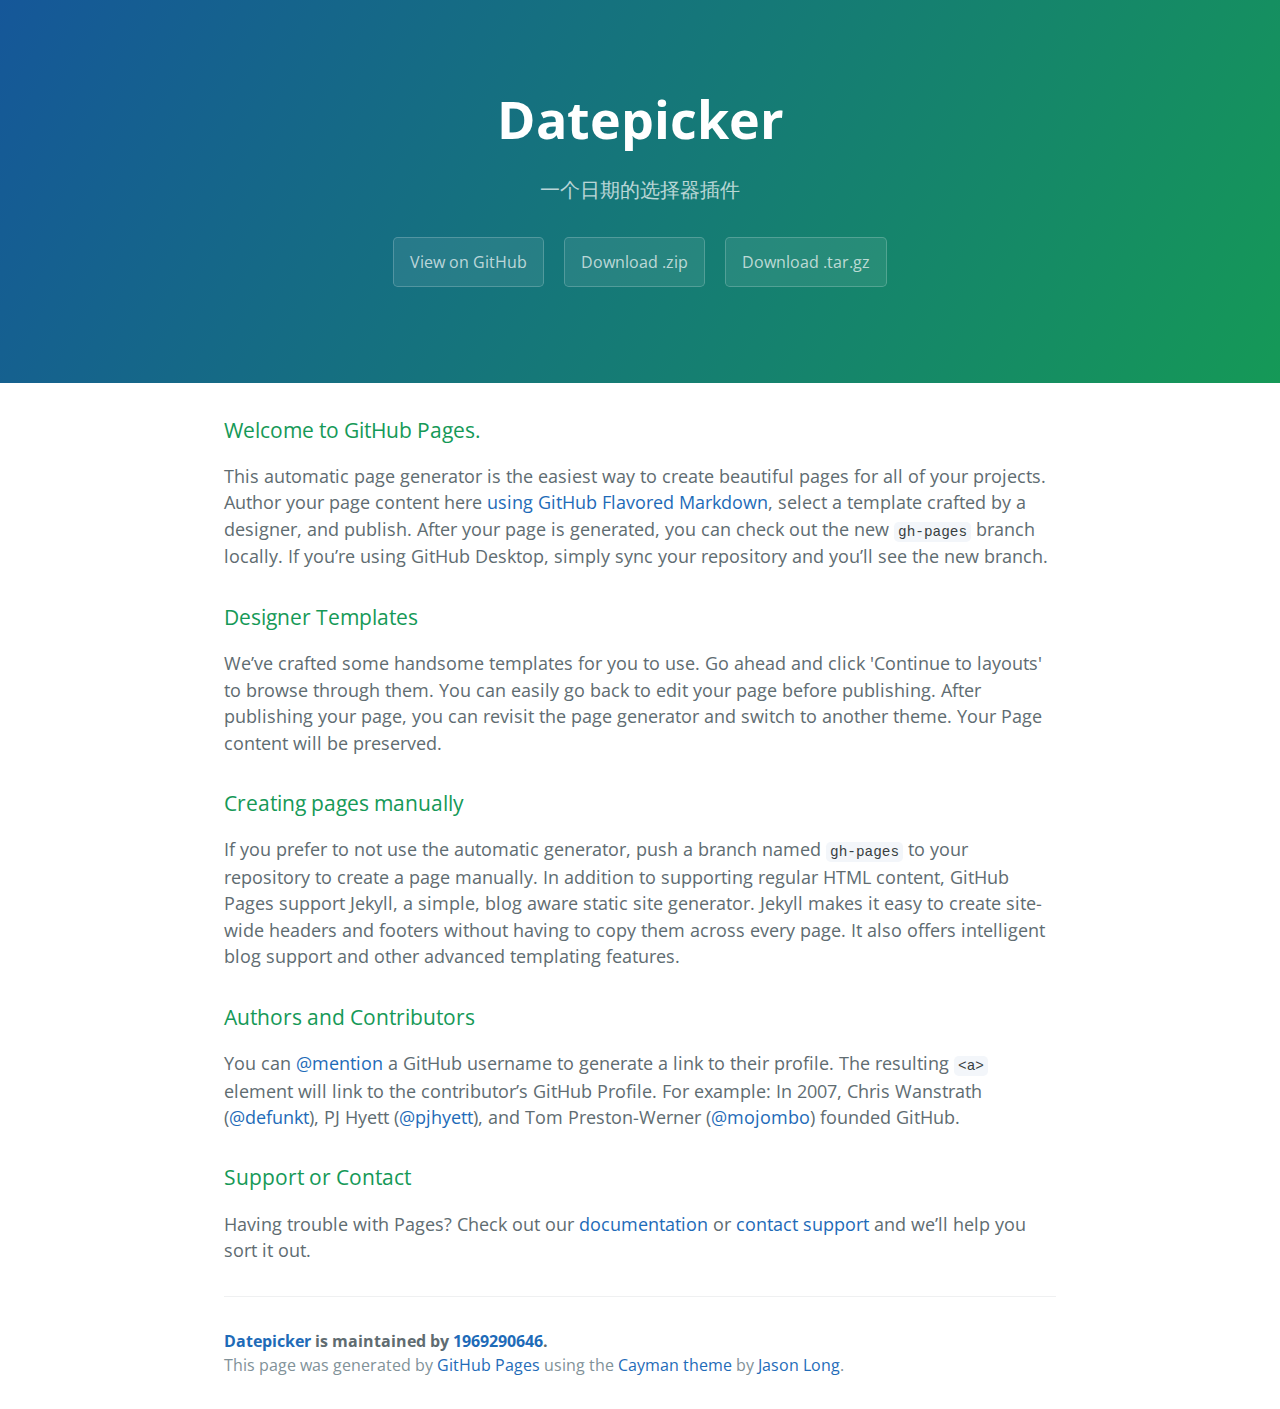
<file: index.html>
<!DOCTYPE html>
<html lang="en-us">
  <head>
    <meta charset="UTF-8">
    <title>Datepicker by 1969290646</title>
    <meta name="viewport" content="width=device-width, initial-scale=1">
    <link rel="stylesheet" type="text/css" href="stylesheets/normalize.css" media="screen">
    <link href='https://fonts.googleapis.com/css?family=Open+Sans:400,700' rel='stylesheet' type='text/css'>
    <link rel="stylesheet" type="text/css" href="stylesheets/stylesheet.css" media="screen">
    <link rel="stylesheet" type="text/css" href="stylesheets/github-light.css" media="screen">
  </head>
  <body>
    <section class="page-header">
      <h1 class="project-name">Datepicker</h1>
      <h2 class="project-tagline">一个日期的选择器插件</h2>
      <a href="https://github.com/1969290646/datePicker" class="btn">View on GitHub</a>
      <a href="https://github.com/1969290646/datePicker/zipball/master" class="btn">Download .zip</a>
      <a href="https://github.com/1969290646/datePicker/tarball/master" class="btn">Download .tar.gz</a>
    </section>

    <section class="main-content">
      <h3>
<a id="welcome-to-github-pages" class="anchor" href="#welcome-to-github-pages" aria-hidden="true"><span aria-hidden="true" class="octicon octicon-link"></span></a>Welcome to GitHub Pages.</h3>

<p>This automatic page generator is the easiest way to create beautiful pages for all of your projects. Author your page content here <a href="https://guides.github.com/features/mastering-markdown/">using GitHub Flavored Markdown</a>, select a template crafted by a designer, and publish. After your page is generated, you can check out the new <code>gh-pages</code> branch locally. If you’re using GitHub Desktop, simply sync your repository and you’ll see the new branch.</p>

<h3>
<a id="designer-templates" class="anchor" href="#designer-templates" aria-hidden="true"><span aria-hidden="true" class="octicon octicon-link"></span></a>Designer Templates</h3>

<p>We’ve crafted some handsome templates for you to use. Go ahead and click 'Continue to layouts' to browse through them. You can easily go back to edit your page before publishing. After publishing your page, you can revisit the page generator and switch to another theme. Your Page content will be preserved.</p>

<h3>
<a id="creating-pages-manually" class="anchor" href="#creating-pages-manually" aria-hidden="true"><span aria-hidden="true" class="octicon octicon-link"></span></a>Creating pages manually</h3>

<p>If you prefer to not use the automatic generator, push a branch named <code>gh-pages</code> to your repository to create a page manually. In addition to supporting regular HTML content, GitHub Pages support Jekyll, a simple, blog aware static site generator. Jekyll makes it easy to create site-wide headers and footers without having to copy them across every page. It also offers intelligent blog support and other advanced templating features.</p>

<h3>
<a id="authors-and-contributors" class="anchor" href="#authors-and-contributors" aria-hidden="true"><span aria-hidden="true" class="octicon octicon-link"></span></a>Authors and Contributors</h3>

<p>You can <a href="https://help.github.com/articles/basic-writing-and-formatting-syntax/#mentioning-users-and-teams" class="user-mention">@mention</a> a GitHub username to generate a link to their profile. The resulting <code>&lt;a&gt;</code> element will link to the contributor’s GitHub Profile. For example: In 2007, Chris Wanstrath (<a href="https://github.com/defunkt" class="user-mention">@defunkt</a>), PJ Hyett (<a href="https://github.com/pjhyett" class="user-mention">@pjhyett</a>), and Tom Preston-Werner (<a href="https://github.com/mojombo" class="user-mention">@mojombo</a>) founded GitHub.</p>

<h3>
<a id="support-or-contact" class="anchor" href="#support-or-contact" aria-hidden="true"><span aria-hidden="true" class="octicon octicon-link"></span></a>Support or Contact</h3>

<p>Having trouble with Pages? Check out our <a href="https://help.github.com/pages">documentation</a> or <a href="https://github.com/contact">contact support</a> and we’ll help you sort it out.</p>

      <footer class="site-footer">
        <span class="site-footer-owner"><a href="https://github.com/1969290646/datePicker">Datepicker</a> is maintained by <a href="https://github.com/1969290646">1969290646</a>.</span>

        <span class="site-footer-credits">This page was generated by <a href="https://pages.github.com">GitHub Pages</a> using the <a href="https://github.com/jasonlong/cayman-theme">Cayman theme</a> by <a href="https://twitter.com/jasonlong">Jason Long</a>.</span>
      </footer>

    </section>

  
  </body>
</html>
</file>
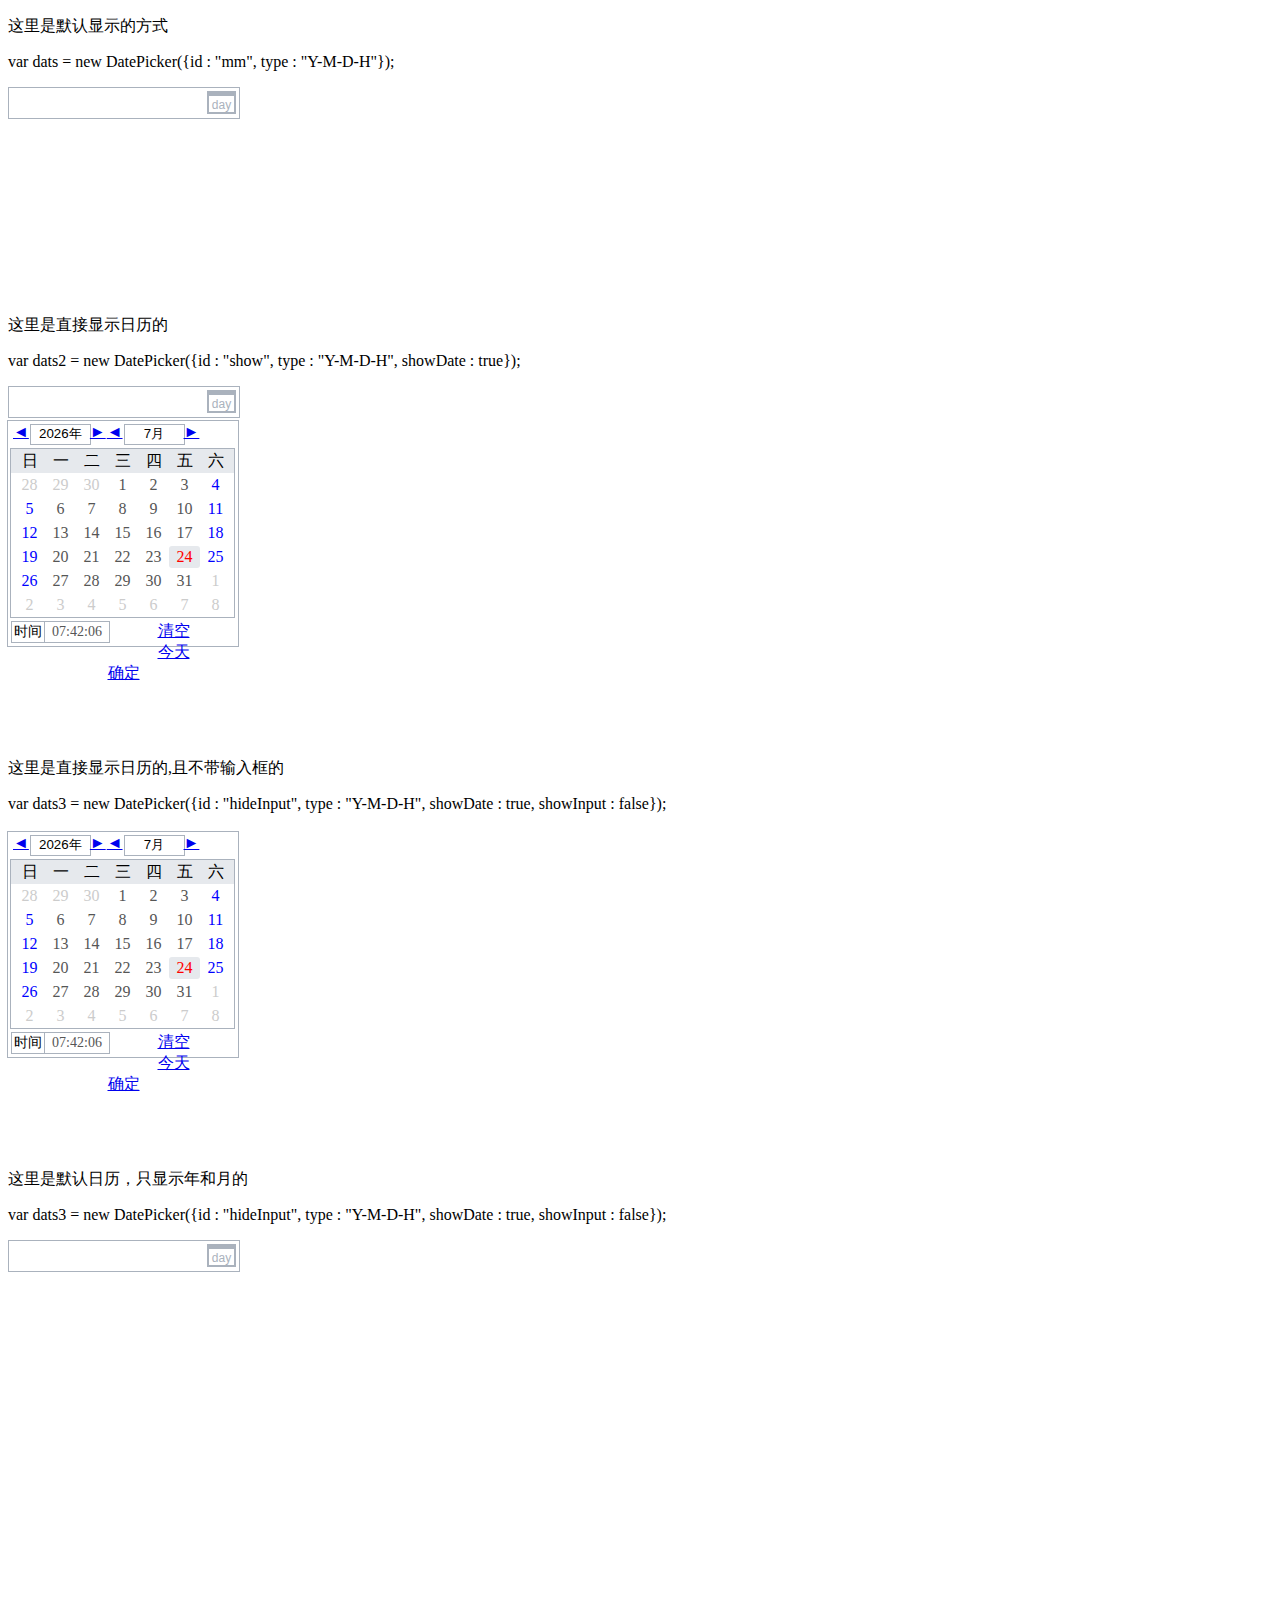
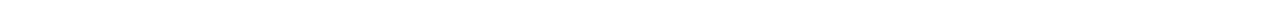
<file: demo/demo.html>
<!DOCTYPE html>
<html>
	<head>
		<meta charset="UTF-8">
		<title></title>
		<link rel="stylesheet" type="text/css" href="css/datePicker.min.css"/>
	</head>
	<body>
		<p>这里是默认显示的方式 </p>
		<p>var dats = new DatePicker({id : "mm", type : "Y-M-D-H"});</p>
		<div class="datePicker" id="mm"></div>
		
		<br /><br /><br /><br /><br /><br /><br /><br /><br /><br />
		
		<p>这里是直接显示日历的</p>
		<p>var dats2 = new DatePicker({id : "show", type : "Y-M-D-H", showDate : true});</p>
		<div class="datePicker" id="show"></div>
		
		
		<br /><br /><br /><br /><br /><br />
		<br /><br /><br /><br /><br /><br />
		<br /><br /><br /><br /><br /><br />
		<p>这里是直接显示日历的,且不带输入框的</p>
		<p>var dats3 = new DatePicker({id : "hideInput", type : "Y-M-D-H", showDate : true, showInput : false});</p>
		<div class="datePicker" id="hideInput"></div>
		
		<br /><br /><br /><br /><br /><br />
		<br /><br /><br /><br /><br /><br />
		<br /><br /><br /><br /><br /><br />
		<p>这里是默认日历，只显示年和月的</p>
		<p>var dats3 = new DatePicker({id : "hideInput", type : "Y-M-D-H", showDate : true, showInput : false});</p>
		<div class="datePicker" id="Ym"></div>
		<br /><br /><br /><br /><br /><br />
		<br /><br /><br /><br /><br /><br />
		<br /><br /><br /><br /><br /><br />
		
		
		<script src="js/datePicker.min.js" type="text/javascript" charset="utf-8"></script>
		<script type="text/javascript">
			var dats = new DatePicker({id : "mm", type : "Y-M-D-H"});
			
			var dats2 = new DatePicker({id : "show", type : "Y-M-D-H", showDate : true});
			
			var dats3 = new DatePicker({id : "hideInput", type : "Y-M-D-H", showDate : true, showInput : false});
		
			var dats4 = new DatePicker({id : "Ym", type : "Y-M"});
		</script>
	</body>
</html>
</file>
<file: stylesheets/stylesheet.css>
* {
  box-sizing: border-box; }

body {
  padding: 0;
  margin: 0;
  font-family: "Open Sans", "Helvetica Neue", Helvetica, Arial, sans-serif;
  font-size: 16px;
  line-height: 1.5;
  color: #606c71; }

a {
  color: #1e6bb8;
  text-decoration: none; }
  a:hover {
    text-decoration: underline; }

.btn {
  display: inline-block;
  margin-bottom: 1rem;
  color: rgba(255, 255, 255, 0.7);
  background-color: rgba(255, 255, 255, 0.08);
  border-color: rgba(255, 255, 255, 0.2);
  border-style: solid;
  border-width: 1px;
  border-radius: 0.3rem;
  transition: color 0.2s, background-color 0.2s, border-color 0.2s; }
  .btn + .btn {
    margin-left: 1rem; }

.btn:hover {
  color: rgba(255, 255, 255, 0.8);
  text-decoration: none;
  background-color: rgba(255, 255, 255, 0.2);
  border-color: rgba(255, 255, 255, 0.3); }

@media screen and (min-width: 64em) {
  .btn {
    padding: 0.75rem 1rem; } }

@media screen and (min-width: 42em) and (max-width: 64em) {
  .btn {
    padding: 0.6rem 0.9rem;
    font-size: 0.9rem; } }

@media screen and (max-width: 42em) {
  .btn {
    display: block;
    width: 100%;
    padding: 0.75rem;
    font-size: 0.9rem; }
    .btn + .btn {
      margin-top: 1rem;
      margin-left: 0; } }

.page-header {
  color: #fff;
  text-align: center;
  background-color: #159957;
  background-image: linear-gradient(120deg, #155799, #159957); }

@media screen and (min-width: 64em) {
  .page-header {
    padding: 5rem 6rem; } }

@media screen and (min-width: 42em) and (max-width: 64em) {
  .page-header {
    padding: 3rem 4rem; } }

@media screen and (max-width: 42em) {
  .page-header {
    padding: 2rem 1rem; } }

.project-name {
  margin-top: 0;
  margin-bottom: 0.1rem; }

@media screen and (min-width: 64em) {
  .project-name {
    font-size: 3.25rem; } }

@media screen and (min-width: 42em) and (max-width: 64em) {
  .project-name {
    font-size: 2.25rem; } }

@media screen and (max-width: 42em) {
  .project-name {
    font-size: 1.75rem; } }

.project-tagline {
  margin-bottom: 2rem;
  font-weight: normal;
  opacity: 0.7; }

@media screen and (min-width: 64em) {
  .project-tagline {
    font-size: 1.25rem; } }

@media screen and (min-width: 42em) and (max-width: 64em) {
  .project-tagline {
    font-size: 1.15rem; } }

@media screen and (max-width: 42em) {
  .project-tagline {
    font-size: 1rem; } }

.main-content :first-child {
  margin-top: 0; }
.main-content img {
  max-width: 100%; }
.main-content h1, .main-content h2, .main-content h3, .main-content h4, .main-content h5, .main-content h6 {
  margin-top: 2rem;
  margin-bottom: 1rem;
  font-weight: normal;
  color: #159957; }
.main-content p {
  margin-bottom: 1em; }
.main-content code {
  padding: 2px 4px;
  font-family: Consolas, "Liberation Mono", Menlo, Courier, monospace;
  font-size: 0.9rem;
  color: #383e41;
  background-color: #f3f6fa;
  border-radius: 0.3rem; }
.main-content pre {
  padding: 0.8rem;
  margin-top: 0;
  margin-bottom: 1rem;
  font: 1rem Consolas, "Liberation Mono", Menlo, Courier, monospace;
  color: #567482;
  word-wrap: normal;
  background-color: #f3f6fa;
  border: solid 1px #dce6f0;
  border-radius: 0.3rem; }
  .main-content pre > code {
    padding: 0;
    margin: 0;
    font-size: 0.9rem;
    color: #567482;
    word-break: normal;
    white-space: pre;
    background: transparent;
    border: 0; }
.main-content .highlight {
  margin-bottom: 1rem; }
  .main-content .highlight pre {
    margin-bottom: 0;
    word-break: normal; }
.main-content .highlight pre, .main-content pre {
  padding: 0.8rem;
  overflow: auto;
  font-size: 0.9rem;
  line-height: 1.45;
  border-radius: 0.3rem; }
.main-content pre code, .main-content pre tt {
  display: inline;
  max-width: initial;
  padding: 0;
  margin: 0;
  overflow: initial;
  line-height: inherit;
  word-wrap: normal;
  background-color: transparent;
  border: 0; }
  .main-content pre code:before, .main-content pre code:after, .main-content pre tt:before, .main-content pre tt:after {
    content: normal; }
.main-content ul, .main-content ol {
  margin-top: 0; }
.main-content blockquote {
  padding: 0 1rem;
  margin-left: 0;
  color: #819198;
  border-left: 0.3rem solid #dce6f0; }
  .main-content blockquote > :first-child {
    margin-top: 0; }
  .main-content blockquote > :last-child {
    margin-bottom: 0; }
.main-content table {
  display: block;
  width: 100%;
  overflow: auto;
  word-break: normal;
  word-break: keep-all; }
  .main-content table th {
    font-weight: bold; }
  .main-content table th, .main-content table td {
    padding: 0.5rem 1rem;
    border: 1px solid #e9ebec; }
.main-content dl {
  padding: 0; }
  .main-content dl dt {
    padding: 0;
    margin-top: 1rem;
    font-size: 1rem;
    font-weight: bold; }
  .main-content dl dd {
    padding: 0;
    margin-bottom: 1rem; }
.main-content hr {
  height: 2px;
  padding: 0;
  margin: 1rem 0;
  background-color: #eff0f1;
  border: 0; }

@media screen and (min-width: 64em) {
  .main-content {
    max-width: 64rem;
    padding: 2rem 6rem;
    margin: 0 auto;
    font-size: 1.1rem; } }

@media screen and (min-width: 42em) and (max-width: 64em) {
  .main-content {
    padding: 2rem 4rem;
    font-size: 1.1rem; } }

@media screen and (max-width: 42em) {
  .main-content {
    padding: 2rem 1rem;
    font-size: 1rem; } }

.site-footer {
  padding-top: 2rem;
  margin-top: 2rem;
  border-top: solid 1px #eff0f1; }

.site-footer-owner {
  display: block;
  font-weight: bold; }

.site-footer-credits {
  color: #819198; }

@media screen and (min-width: 64em) {
  .site-footer {
    font-size: 1rem; } }

@media screen and (min-width: 42em) and (max-width: 64em) {
  .site-footer {
    font-size: 1rem; } }

@media screen and (max-width: 42em) {
  .site-footer {
    font-size: 0.9rem; } }
</file>
<file: stylesheets/github-light.css>
/*
The MIT License (MIT)

Copyright (c) 2016 GitHub, Inc.

Permission is hereby granted, free of charge, to any person obtaining a copy
of this software and associated documentation files (the "Software"), to deal
in the Software without restriction, including without limitation the rights
to use, copy, modify, merge, publish, distribute, sublicense, and/or sell
copies of the Software, and to permit persons to whom the Software is
furnished to do so, subject to the following conditions:

The above copyright notice and this permission notice shall be included in all
copies or substantial portions of the Software.

THE SOFTWARE IS PROVIDED "AS IS", WITHOUT WARRANTY OF ANY KIND, EXPRESS OR
IMPLIED, INCLUDING BUT NOT LIMITED TO THE WARRANTIES OF MERCHANTABILITY,
FITNESS FOR A PARTICULAR PURPOSE AND NONINFRINGEMENT. IN NO EVENT SHALL THE
AUTHORS OR COPYRIGHT HOLDERS BE LIABLE FOR ANY CLAIM, DAMAGES OR OTHER
LIABILITY, WHETHER IN AN ACTION OF CONTRACT, TORT OR OTHERWISE, ARISING FROM,
OUT OF OR IN CONNECTION WITH THE SOFTWARE OR THE USE OR OTHER DEALINGS IN THE
SOFTWARE.

*/

.pl-c /* comment */ {
  color: #969896;
}

.pl-c1 /* constant, variable.other.constant, support, meta.property-name, support.constant, support.variable, meta.module-reference, markup.raw, meta.diff.header */,
.pl-s .pl-v /* string variable */ {
  color: #0086b3;
}

.pl-e /* entity */,
.pl-en /* entity.name */ {
  color: #795da3;
}

.pl-smi /* variable.parameter.function, storage.modifier.package, storage.modifier.import, storage.type.java, variable.other */,
.pl-s .pl-s1 /* string source */ {
  color: #333;
}

.pl-ent /* entity.name.tag */ {
  color: #63a35c;
}

.pl-k /* keyword, storage, storage.type */ {
  color: #a71d5d;
}

.pl-s /* string */,
.pl-pds /* punctuation.definition.string, string.regexp.character-class */,
.pl-s .pl-pse .pl-s1 /* string punctuation.section.embedded source */,
.pl-sr /* string.regexp */,
.pl-sr .pl-cce /* string.regexp constant.character.escape */,
.pl-sr .pl-sre /* string.regexp source.ruby.embedded */,
.pl-sr .pl-sra /* string.regexp string.regexp.arbitrary-repitition */ {
  color: #183691;
}

.pl-v /* variable */ {
  color: #ed6a43;
}

.pl-id /* invalid.deprecated */ {
  color: #b52a1d;
}

.pl-ii /* invalid.illegal */ {
  color: #f8f8f8;
  background-color: #b52a1d;
}

.pl-sr .pl-cce /* string.regexp constant.character.escape */ {
  font-weight: bold;
  color: #63a35c;
}

.pl-ml /* markup.list */ {
  color: #693a17;
}

.pl-mh /* markup.heading */,
.pl-mh .pl-en /* markup.heading entity.name */,
.pl-ms /* meta.separator */ {
  font-weight: bold;
  color: #1d3e81;
}

.pl-mq /* markup.quote */ {
  color: #008080;
}

.pl-mi /* markup.italic */ {
  font-style: italic;
  color: #333;
}

.pl-mb /* markup.bold */ {
  font-weight: bold;
  color: #333;
}

.pl-md /* markup.deleted, meta.diff.header.from-file */ {
  color: #bd2c00;
  background-color: #ffecec;
}

.pl-mi1 /* markup.inserted, meta.diff.header.to-file */ {
  color: #55a532;
  background-color: #eaffea;
}

.pl-mdr /* meta.diff.range */ {
  font-weight: bold;
  color: #795da3;
}

.pl-mo /* meta.output */ {
  color: #1d3e81;
}
</file>
<file: demo/css/datePicker.min.css>
/************************************************************
 * @主体
 */
div.datePicker{
	position: relative;
	width: 230px;
	text-align: center;
	background: #fff;
	cursor: pointer;
	-moz-user-select:none;
}
div.datePicker * {
	box-sizing: content-box;
}
div.datePicker ul{
	margin: 0;
	padding: 0;
	list-style: none;
}

div.datePicker > div.datePicker-box{
	position: relative;
	width: 230px;
	height: 30px;
	border: 1px solid #AAB2BD;
	text-align: center;
}

/*日历图标*/
div.datePicker > div.datePicker-box > div.datePicker-icon{
	width: 25px;
	height: 16px;
	border: 2px solid #AAB2BD;
	border-top: 5px solid #AAB2BD;
	font-size: 12px;
	line-height: 18px;
	color: #AAB2BD;
	font-family: arial;
	float: right;
	margin: 3px 3px 0px 0px;
}
/*日历输入框*/
div.datePicker > div.datePicker-box > input.datePicker-input{
	border: none;
	outline: none;
	width: 180px;
	height: 18px;
	margin: 5px 0px 0px 5px;
	color: #565656;
}


/*****************************************************************************************************
 * @日历主体 
 */
 div.datePicker-showdate{
 	position: absolute;
 	/*top: 35px;*/
 	margin-top: 2px;
 	left: -1px;
	width: 230px;
	height: 225px;
	border: 1px solid #AAB2BD;
	background-color: white;
	z-index: 9999;
}

/*****************************************************************************
 * @日历头部按钮组状态栏
 */
div.datePicker-showdate > ul.date-title{
	width: 228px;
	height: 25px;
	/*background: #AAB2BD;*/
	padding-left: 4px;
	display: block;
}
div.datePicker-showdate > ul.date-title2{
	width: 230px;
	height: 25px;
	background: #AAB2BD;
	display: none;
}
div.datePicker-showdate > ul.date-title > li{
	font-family: arial;
	float: left;
	margin-top: 2px;
	margin-left: 1px;
}
div.datePicker-showdate > ul.date-title > li.mybtn{
	width: 25px;
	height: 25px;
}
div.datePicker-showdate > ul.date-title > li.text{
	width: 59px;
	height: 25px;
	line-height: 20px;
}
/*按钮样式*/
div.datePicker-showdate > ul.date-title > li.mybtn > a{
	display: block;
	width: 19px;
	height: 19px;
	line-height: 19px;
	text-decoration: none;
	color: black;
	border: 1px solid #aab2bd;
	background-color: #e6e9ed;
	border-radius: 3px;
}
/*输入框样式*/
div.datePicker-showdate > ul.date-title > li > input{
	outline: none;
	border: 1px solid #AAB2BD;
	height: 17px;
	width: 55px;
	margin-right: 3px;
	text-align: center;
}

/*******************************************************************************
 * @日期主体样式
 */
div.datePicker-showdate > div.data-content{
	margin: 2px 0px 0px 2px;
	width: 223px;
	height: 168px;
	border: 1px solid #AAB2BD;
	font-family: "微软雅黑";
}

/************************************************************************
 * 日期天数的显示方式
 */
div.datePicker-showdate > div.data-content > div.content-day{
 	position: absolute;
	display: block;
}

/*周的样式*/
div.datePicker-showdate > div.data-content > div.content-day > ul.week-title{
	width: 220px;
	height: 24px;
	background-color: #e6e9ed;
	padding-left: 3px;
}
div.datePicker-showdate > div.data-content > div.content-day > ul.week-title > li{
	float: left;
	width: 31px;
	line-height: 24px;
}

div.datePicker-showdate > div.data-content > div.content-day > ul.day-content{
	width: 220px;
	padding-left: 3px;
	height: 144px;
}

div.datePicker-showdate > div.data-content > div.content-day > ul.day-content > li{
	width: 31px;
	height: 23px;
	float: left;
	line-height: 24px;
	padding-top: 1px;
}
div.datePicker-showdate > div.data-content > div.content-day > ul.day-content > li > a{
	display: block;
	width: 31px;
	height: 22px;
	line-height: 22px;
	text-decoration: none;
	color: #565656;
}

div.datePicker-showdate > div.data-content > div.content-day > ul.day-content > li > a.week{
	color: blue;
}

div.datePicker-showdate > div.data-content > div.content-day > ul.day-content > li > a:hover, 
div.datePicker-showdate > div.data-content > div.content-day > ul.day-content > li > a.on{
	background: #e6e9ed;
	border-radius: 3px;
	color: red;
}
div.datePicker-showdate > div.data-content > div.content-day > ul.day-content > li > a.not{
	cursor: not-allowed;
	background: #fff;
	color: #ccc;
}
/*鼠标移动变换颜色*/
div.datePicker-showdate > div.data-content > div.content-day > ul.day-content > li > a.not:hover{
	background: #fff;
}
/***********************************************************************
 * @日期主体显示月份
 */
div.datePicker-showdate > div.data-content > div.content-month{
 	position: absolute;
	display: none;
	width: 223px;
	height: 168px;
	position: relative;
	background-color:#fff;
	z-index: 999;
}
/*按钮 按钮可能不需要了，后期可能删除，暂时保留*/
div#close-month{
	display: none;
	position: absolute;
	width: 14px;
	height: 14px;
	background: #E6E9ED;
	top: 0px;
	right: 0px;
	font-size: 16px;
	line-height: 14px;
	font-family: arial;
}
div#close-month > a{
	display: block;
	width: 14px;
	height: 14px;
	text-decoration: none;
	color: red;
}
div.datePicker-showdate > div.data-content > div.content-month > ul > li{
	float: left;
	width: 60px;
	height: 30px;
	line-height: 30px;
	margin: 10px 6px 0px 6px;
	text-align: center;
}
div.datePicker-showdate > div.data-content > div.content-month > ul > li > a{
	display: block;
	width: 60px;
	height: 30px;
	border-radius: 5px;
	text-decoration: none;
	font-size: 14px;
	color: #AAB2BD;
}
div.datePicker-showdate > div.data-content > div.content-month > ul > li > a:hover,
div.datePicker-showdate > div.data-content > div.content-month > ul > li > a.on{
	background-color: #E6E9ED;
	color: #565656;
}


/***********************************************************************
 * @日期主体显示年份
 */
div.datePicker-showdate > div.data-content > div.content-year{
	display: none;
	width: 223px;
	height: 168px;
	position: relative;
	overflow-y: scroll;
	background-color:#fff;
	position: absolute;
	z-index: 999;
}
/*这里是对滚动条的处理，暂时抛弃使用
div.datePicker-showdate > div.data-content > div.content-year::-webkit-scrollbar{
	width: 10px;
	height: 0px;
	background: aliceblue;
}
div.datePicker-showdate > div.data-content > div.content-year::-webkit-scrollbar-button {
	width: 0px;
	height: 0px;
	background: aliceblue;
}
div.datePicker-showdate > div.data-content > div.content-year::-webkit-scrollbar-thumb{
	width: 10px;
	height: 30px;
	background: lightsteelblue;
	border-radius: 2px;
}
*/
/*按钮*/
div#close-year{
	position: absolute;
	width: 14px;
	height: 14px;
	background: #E6E9ED;
	top: 0px;
	right: 10px;
	font-size: 16px;
	line-height: 14px;
	font-family: arial;
	z-index: 9999;
	display: none;
}
div#close-year > a{
	display: block;
	width: 14px;
	height: 14px;
	text-decoration: none;
	color: red;
}
div.datePicker-showdate > div.data-content > div.content-year > ul > li{
	float: left;
	width: 80px;
	height: 30px;
	line-height: 30px;
	margin: 8px 6px 0px 12px;
	text-align: center;
}
div.datePicker-showdate > div.data-content > div.content-year > ul > li > a{
	display: block;
	width: 80px;
	height: 30px;
	border-radius: 5px;
	text-decoration: none;
	font-size: 14px;
	color: #AAB2BD;
}
div.datePicker-showdate > div.data-content > div.content-year > ul > li > a:hover,
div.datePicker-showdate > div.data-content > div.content-year > ul > li > a.on
{
	background-color: #E6E9ED;
	color: #565656;
}

/******************************************************************************
 * @日期显示时分秒
 */
div.datePicker-showdate > div.data-content > div.content-date{
	display: none;
	width: 223px;
	height: 168px;
	position: relative;
	overflow: hidden;
	background-color:#fff;
	position: absolute;
	z-index: 999;
}
/*头部选择框*/
div.datePicker-showdate > div.data-content > div.content-date > div.date-check{
	width: 223px;
	height: 29px;
	background-color: #fff;
	z-index: 9999;
	top: 0px;
	left: 0px;
	position: absolute;
}
div.datePicker-showdate > div.data-content > div.content-date > div.date-check > span{
	display: block;
	width: 50px;
	height: 30px;
	line-height: 30px;
	font-size: 14px;
}
div.datePicker-showdate > div.data-content > div.content-date > div.date-check > span.cancel{
	float: left;
	color: #999;
	cursor: pointer;
}
div.datePicker-showdate > div.data-content > div.content-date > div.date-check > span.confirm{
	float: right;
	color: #fa8919;
	cursor: pointer;
}
div.datePicker-showdate > div.data-content > div.content-date > div.date-line{
	width: 223px;
	height: 28px;
	border: 1px solid #bbb;
	border-left: none;
	border-right: none;
	margin-top: 60px;
}
div.datePicker-showdate > div.data-content > div.content-date > ul{
	top: 0px;
	width: 68px;
	float: left;
	/*background: skyblue;*/
	position: absolute;
	padding-bottom: 120px;
	cursor: pointer;
	margin-top: 60px;
	z-index: 0;
}
div.datePicker-showdate > div.data-content > div.content-date > ul > li > a{
	text-decoration: none;
	display: block;
	width: 68px;
	height: 30px;
	line-height: 30px;
	color: #ccc;
	z-index: 0;
}
div.datePicker-showdate > div.data-content > div.content-date > ul.date-hours{
	left: 4px;
	z-index: 0;
}
div.datePicker-showdate > div.data-content > div.content-date > ul.date-minutes{
	left: 77px;
}
div.datePicker-showdate > div.data-content > div.content-date > ul.date-seconds{
	left: 150px;
}
div.datePicker-showdate > div.data-content > div.content-date > ul >li{
	height: 30px;
}
/******************************************************************************************
 * @底部时间及按钮
 */
div.date-bottom{
	position: absolute;
	top: 200px;
	width: 225px;
	height: 25px;
}

div.date-bottom > ul.date-date{
	font-size: 14px;
	width: 100px;
	height: 25px;
	text-align: center;
	line-height: 25px;
	float: left;
}
div.date-bottom > ul.date-date > li{
	float: left;
}
div.date-bottom > ul.date-date > li a{
	text-decoration: none;
	font-size: 14px;
	font-family: "微软雅黑";
	color: #565656;
}
div.date-bottom > ul.date-date > li.key{
	width: 32px;
	height: 20px;
	line-height: 20px;
	border: 1px solid #AAB2BD;
}
div.date-bottom > ul.date-date > li.value{
	width: 64px;
	height: 20px;
	line-height: 20px;
	border: 1px solid #AAB2BD;
	border-left: none;
}


div.date-bottom > ul.date-mybtns{
	width: 111px;
	height: 25px;
	float: right;
}
div.date-bottom > ul.date-mybtns > li{
	width: 37px;
	height: 20px;
	line-height: 20px;
	float: left;
}
div.date-bottom > ul.date-mybtns > li a{
	display: block;
	width: 32px;
	height: 20px;
	line-height: 20px;
	text-decoration: none;
	font-size: 13px;
	font-family: "微软雅黑";
	color: #595959;
	border: 1px solid #AAB2BD;
	border-radius: 4px;
}
div.date-bottom > ul.date-mybtns > li a:hover{
	background-color: #E6E9ED;
}
</file>
